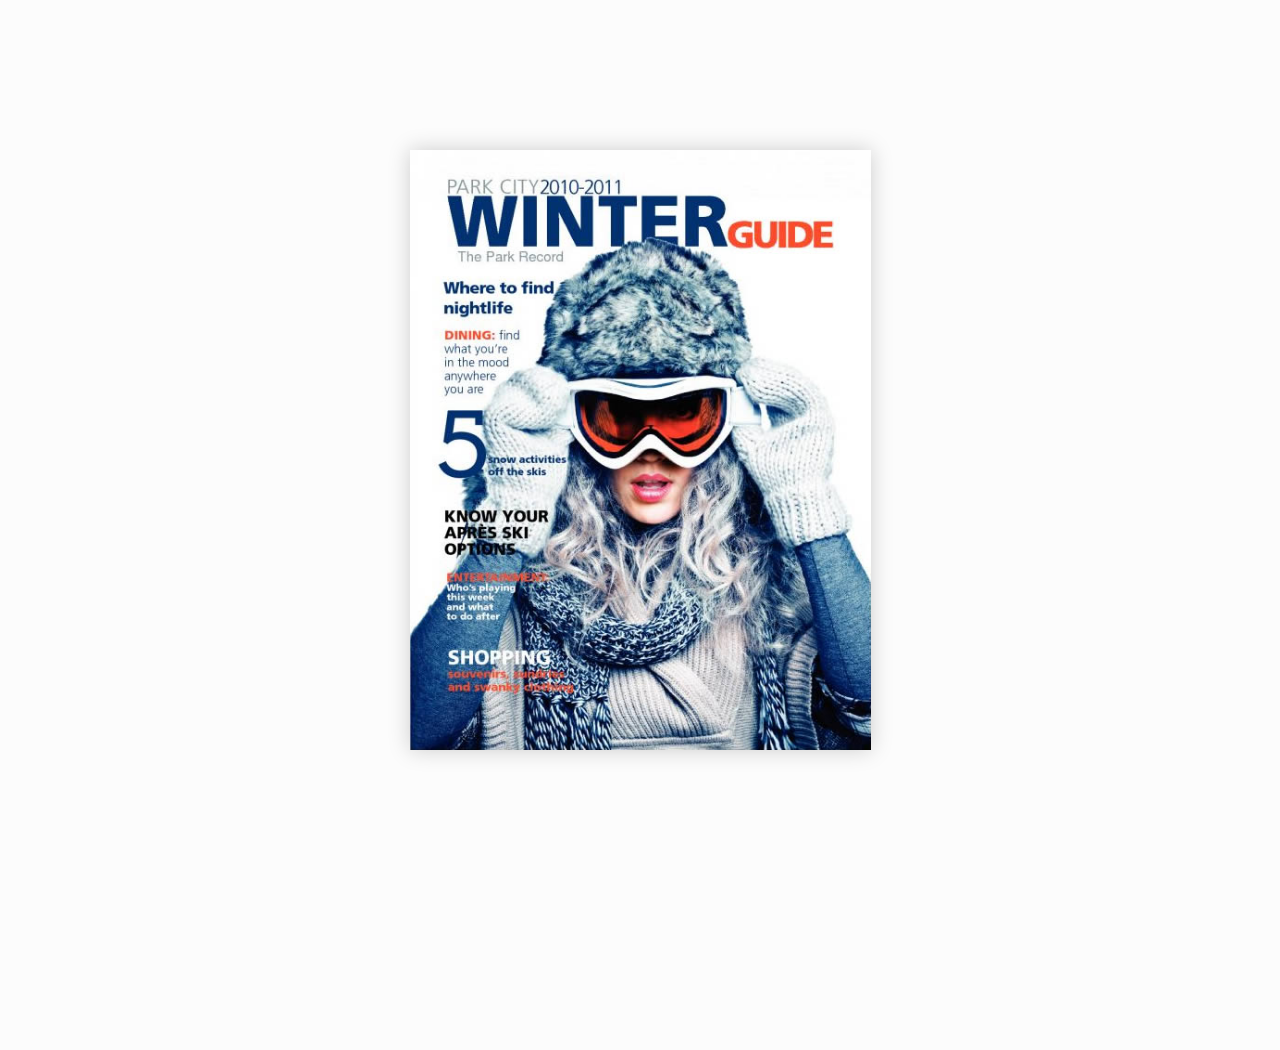
<file: samples/basic/index.html>
<!doctype html>
<!--[if lt IE 7 ]> <html lang="en" class="ie6"> <![endif]-->
<!--[if IE 7 ]>    <html lang="en" class="ie7"> <![endif]-->
<!--[if IE 8 ]>    <html lang="en" class="ie8"> <![endif]-->
<!--[if IE 9 ]>    <html lang="en" class="ie9"> <![endif]-->
<!--[if !IE]><!--> <html lang="en"> <!--<![endif]-->
<head>
<meta name="viewport" content="width = 1050, user-scalable = no" />
<script type="text/javascript" src="../../extras/jquery.min.1.7.js"></script>
<script type="text/javascript" src="../../extras/modernizr.2.5.3.min.js"></script>
</head>
<body>

<div class="flipbook-viewport">
	<div class="container">
		<div class="flipbook">
			<div style="background-image:url(pages/1.jpg)"></div>
			<div style="background-image:url(pages/2.jpg)"></div>
			<div style="background-image:url(pages/3.jpg)"></div>
			<div style="background-image:url(pages/4.jpg)"></div>
			<div style="background-image:url(pages/5.jpg)"></div>
			<div style="background-image:url(pages/6.jpg)"></div>
			<div style="background-image:url(pages/7.jpg)"></div>
			<div style="background-image:url(pages/8.jpg)"></div>
			<div style="background-image:url(pages/9.jpg)"></div>
			<div style="background-image:url(pages/10.jpg)"></div>
			<div style="background-image:url(pages/11.jpg)"></div>
			<div style="background-image:url(pages/12.jpg)"></div>
		</div>
	</div>
</div>


<script type="text/javascript">

function loadApp() {

	// Create the flipbook

	$('.flipbook').turn({
			// Width

			width:922,
			
			// Height

			height:600,

			// Elevation

			elevation: 50,
			
			// Enable gradients

			gradients: true,
			
			// Auto center this flipbook

			autoCenter: true

	});
}

// Load the HTML4 version if there's not CSS transform

yepnope({
	test : Modernizr.csstransforms,
	yep: ['../../lib/turn.js'],
	nope: ['../../lib/turn.html4.min.js'],
	both: ['css/basic.css'],
	complete: loadApp
});

</script>

</body>
</html>
</file>
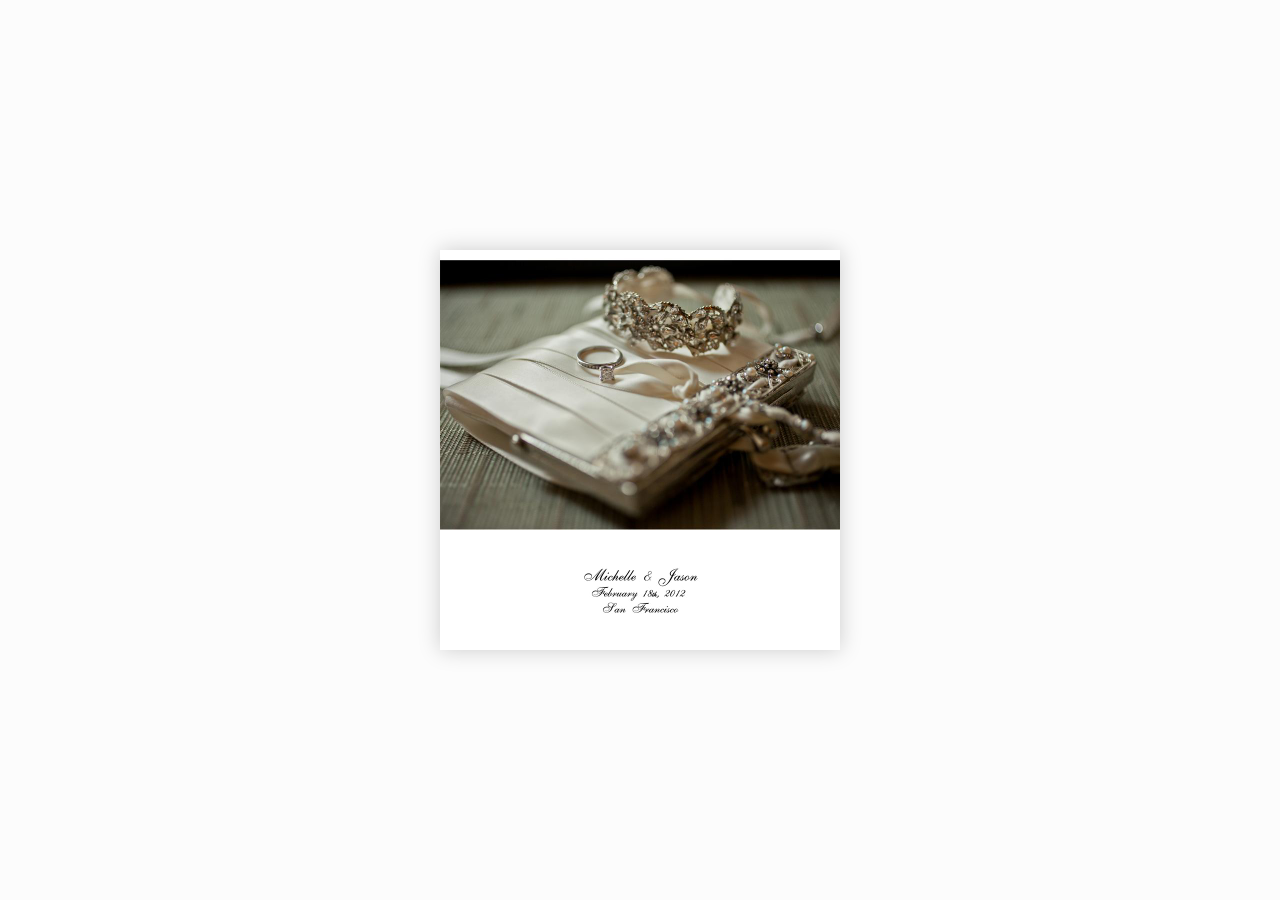
<file: samples/double-page/index.html>
<!doctype html>
<!--[if lt IE 7 ]> <html lang="en" class="ie6"> <![endif]-->
<!--[if IE 7 ]>    <html lang="en" class="ie7"> <![endif]-->
<!--[if IE 8 ]>    <html lang="en" class="ie8"> <![endif]-->
<!--[if IE 9 ]>    <html lang="en" class="ie9"> <![endif]-->
<!--[if !IE]><!--> <html lang="en"> <!--<![endif]-->
<head>
<meta name="viewport" content="width = 1050, user-scalable = no" />
<script type="text/javascript" src="../../extras/jquery.min.1.7.js"></script>
<script type="text/javascript" src="../../extras/modernizr.2.5.3.min.js"></script>
</head>
<body>

<div class="flipbook-viewport">
	<div class="container">
		<div class="flipbook">
			<div class="page" style="background-image:url(pages/1.jpg)"></div>
			<div class="double" style="background-image:url(pages/2.jpg)"></div>
			<div class="double" style="background-image:url(pages/3.jpg)"></div>
			<div class="double" style="background-image:url(pages/4.jpg)"></div>
			<div class="double" style="background-image:url(pages/5.jpg)"></div>
			<div class="double" style="background-image:url(pages/6.jpg)"></div>
			<div class="page" style="background-image:url(pages/7.jpg)"></div>
		</div>
	</div>
</div>


<script type="text/javascript">

function loadApp() {

	var flipbook = $('.flipbook');

 	// Check if the CSS was already loaded
	
	if (flipbook.width()==0 || flipbook.height()==0) {
		setTimeout(loadApp, 10);
		return;
	}

	$('.flipbook .double').scissor();

	// Create the flipbook

	$('.flipbook').turn({
			// Elevation

			elevation: 50,
			
			// Enable gradients

			gradients: true,
			
			// Auto center this flipbook

			autoCenter: true

	});
}

// Load the HTML4 version if there's not CSS transform

yepnope({
	test : Modernizr.csstransforms,
	yep: ['../../lib/turn.min.js'],
	nope: ['../../lib/turn.html4.min.js'],
	both: ['../../lib/scissor.min.js', 'css/double-page.css'],
	complete: loadApp
});

</script>

</body>
</html>
</file>
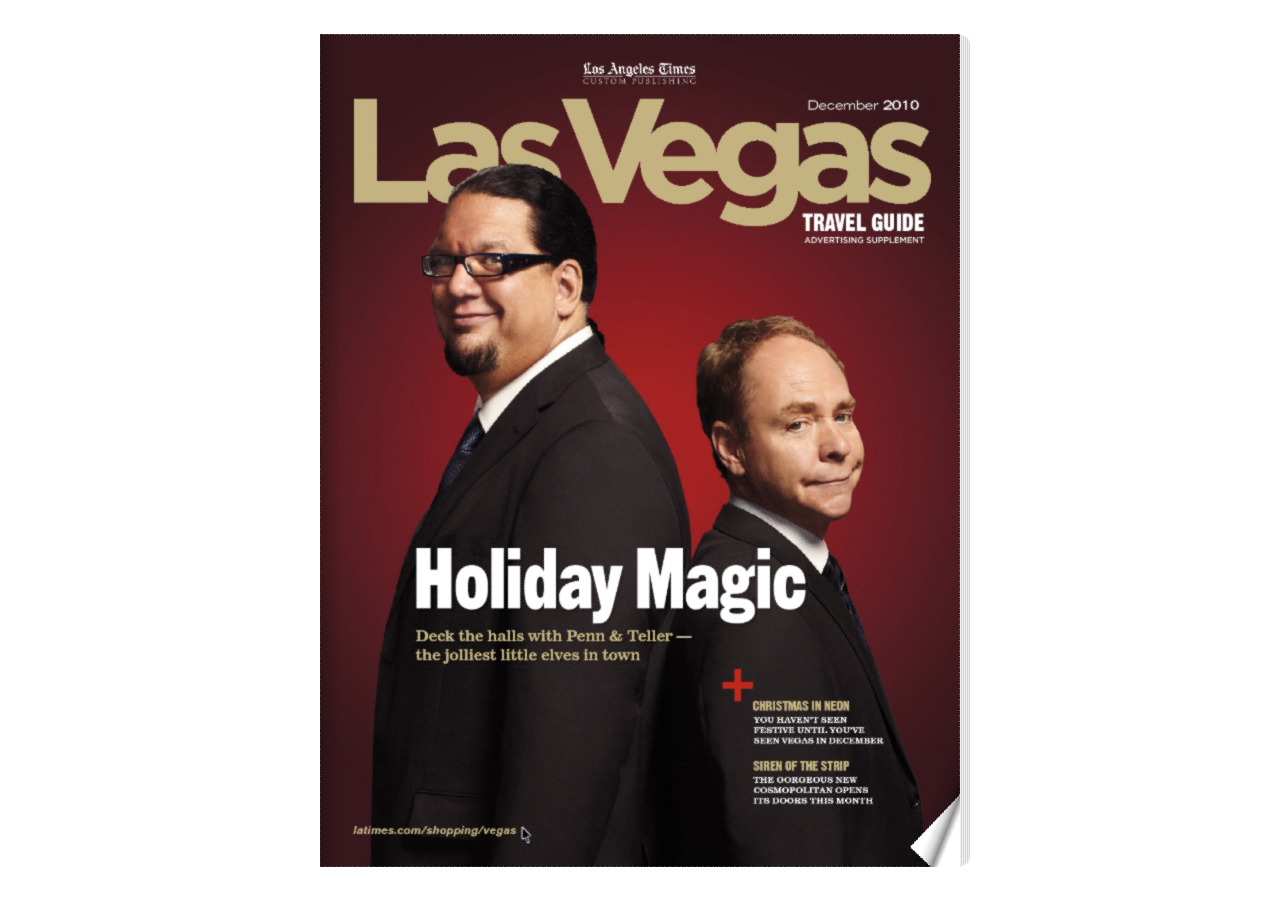
<file: samples/magazine-copy/index.html>
<!doctype html>
 <html lang="en">
<head>
<meta name="viewport" content="width = device-width, minimum-scale=1,maximum-scale=1, user-scalable = no" />
<meta name="apple-mobile-web-app-capable" content="yes">
<title>Las Vegas</title>
<script type="text/javascript" src="assets/scripts/jquery.min.1.7.js"></script>
<script type="text/javascript" src="assets/scripts/underscore.js"></script>
<script type="text/javascript" src="assets/scripts/Backbone.js"></script>
<link type="text/css" rel="stylesheet" href="assets/css/flipify-viewer.css"></link>
<link type="text/css" rel="stylesheet" href="assets/css/turn.css"></link>
<link type="text/css" rel="stylesheet" href="assets/css/viewer.css"></link>

</head>
<body>

<div id="viewer">
<div class="magazine-viewport" style="width:100%; height:100%;">
  <div class="magazine turn-magazine" id="magazine">

    <div ignore="1" class="control control-previous-page"></div>
    <div ignore="1" class="control control-next-page" style="width: 10px; right: -10px;"></div>
  	</div>
</div>
</div>
<div id="tooltip" class="tooltip" style="display: none;"></div>
<script type="text/javascript" src="assets/scripts/turn.min.js"></script>
<script type="text/javascript" src="assets/scripts/Hammer.js"></script>
<script type="text/javascript">
let position=0
Issue = Backbone.Model.extend({
  defaults: {
      pages: 1,
      path: "statics/issue/",
      prefixes: !1
  },
  initialize: function() {}
});
Page = Backbone.Model.extend({
  idAttribute: "page",
  fetchRegions: function() {
      this.set({
          regions: [{
              i: 0,
              t: "0",
              x: 0,
              y: 0,
              w: 0,
              h: 0,
              url: "www.google.com"
          }]
      })
  },
  fetchDictionary: function() {},
  getResource: function(j) {
      var m = this.get("issue")
        , s = m.get("prefixes")
        , s = s ? s[this.get("page")] + "/" : this.get("page") + "/";
      return m.get("path") + s + j
  }
});
var PageList = Backbone.Collection.extend({
  model: Page
});
PageView = Backbone.View.extend({
  tagName: "div",
  initialize: function() {
      this.listenTo(this.model, "destroy", this.remove);
      this.listenTo(this.model, "change:regions", this.showRegions);
      this.render()
  },
  render: function() {
      this.$el.html('<div class="gradient"></div><div class="loader"><i></i></div>')
  },
  loadPage: function() {

      var j = this
        , m = $("<img />");
      m.load(function() {
          j.$el.find(".loader").remove();
          $(this).css({
              width: "100%",
              height: "100%"
          });
          $(this).appendTo(j.$el);
          "single" == $("#magazine").turn("display") && $("#magazine .p0").data("f").tPage == j.model.get("page") && ($("#magazine .p0").find("*").remove(),
          j.$el.clone(!1).css({
              opacity: "0.2",
              overflow: "hidden"
          }).transform("rotateY(180deg)", "50% 50%").appendTo($("#magazine .p0")))
      });
      m.attr("src", this.model.getResource("large.jpg"));
      this.model.fetchRegions()
  },
  showRegions: function() {}
});
Magazine = Backbone.View.extend({
  el: $("#magazine"),
  events: {
      turning: "turning",
      turned: "turned",
      tap: "tap",
      doubleTap: "doubleTap",
      pinching: "pinching",
      scrolling: "scrolling",
      zooming: "zooming",
      zoomed: "zoomed",
    //   display:'single',
      missing: "missing",
      removePage: "removePage"
  },
  initialize: function(j) {
      this.pages = new PageList
  },
  render: function() {
      this.$el.turn({
          view: this,
          width: this.model.get("pageWidth"),
          height: this.model.get("pageHeight"),
          pages: this.model.get("pages"),
          duration: 500,
          responsive: !0,
          autoCenter: !0,
          smartFlip: !0,
          swipe: !0,
          cornerPosition: "50px 20px",
      })
  },
  turning: function() {
      $.isTouch ? this.$el.removeClass("animated") : this.$el.addClass("animated")
  },
  turned: function(j, m) {
      $.isTouch || this.$el.removeClass("animated");
      1 == m && this.$el.turn("peel", "br")
      console.log(this.pages,"this.pages");
  },
  tap: function(j) {
      !$.isTouch && !$("html").hasClass("touch") && ($(j.target).hasClass("region") || (1 == this.$el.turn("zoom") ? this.$el.turn("zoomIn", j) : this.$el.turn("zoomOut")))
  },
  doubleTap: function(j) {
      var m = $(".magazine-viewport").data();
      m.navTimer && (clearInterval(m.navTimer),
      delete m.navTimer);
      if ($.isTouch || $("html").hasClass("touch"))
          1 == this.$el.turn("zoom") ? this.$el.turn("zoomIn", j) : this.$el.turn("zoomOut")
  },
  pinching: function(j) {
      this.$el.turn("zoom", 1, j)
  },
  scrolling: function() {},
  zooming: function() {
      this.$el.removeClass("animated")
  },
  zoomed: function() {
      $("html").removeClass("navigation")
  },
  missing: function(j, m) {

      for (var s = 0; s < m.length; s++)
          this.addPage(m[s])
  },
  addPage: function(j) {
      var m = this.pages.get(j);
      m || (m = new Page({
          page: j,
          issue: this.model
      }),
      this.pages.add(m));
      m = new PageView({
          model: m
      });
      this.$el.turn("addPage", m.$el, j, {
          view: m
      }) && m.loadPage()
  },
  removePage: function(j, m) {
      this.$el.turn("pageData", m).view.stopListening()
  }
});
Flipfiy = Backbone.View.extend({
  el: $("#viewer"),
  events: {
      "tap .control-next-page": "jupnextPage",
      "tap .control-previous-page": "juppreviousPage"
  },
  initialize: function() {
      var j = this;
      $(document).keydown(function(m) {
          switch (m.keyCode) {
          case 37:
              j.magazine.$el.turn("previous");
              m.preventDefault();
              break;
          case 39:
              j.magazine.$el.turn("next");
              m.preventDefault();
              break;
          case 27:
              j.magazine.$el.zoom("zoomOut"),
              m.preventDefault()
          }
      });
      $(".magazine-viewport").bind("tap", function() {
          if ($("html").hasClass("navigation"))
              $("html").removeClass("navigation");
          else {
              var j = $(this).data();
              j.navTimer || (j.navTimer = setTimeout(function() {
                  delete j.navTimer;
                  $(".magazine").turn("isFlipping") || $("html").addClass("navigation")
              }, 300))
          }
      })
  },
  loadIssue: function(j) {
      this.magazine || (j = new Issue(j),
      this.magazine = new Magazine({
          model: j
      }),
      this.magazine.render(),
      Backbone.history.start())
  },
  jupnextPage: function() {
    console.log( position," position");
    //   this.magazine.$el.turn("next")
    this.magazine.$el.turn('page',position);
  },
  juppreviousPage: function() {
      this.magazine.$el.turn("previous")
  },
});
function flipify(j) {
  (new Flipfiy).loadIssue(j)
}



  flipify({
    id: 1,
    name: 'Las Vegas',
    pages: 12,
    pageWidth: 922*4,
    pageHeight: 600*4,
    path: 'statics/issue/'
  });

  window.onload = function() {
  var tooltip = document.getElementById('tooltip');
  var controlNextPage = document.querySelector('.control-next-page');
  controlNextPage.addEventListener('mousemove', function(event) {
    var rect = this.getBoundingClientRect();
    var x = event.clientX - rect.left; // x position within the element.
     position = Math.round(x / 0.5);
    tooltip.style.left =event.pageX   + 'px';
    tooltip.style.top =  (event.pageY - 30)  + 'px';
    tooltip.style.display = 'block';
    tooltip.textContent = position;
  });

  controlNextPage.addEventListener('mouseout', function() {
    tooltip.style.display = 'none';
  });
};
</script>
</body>
</html>
</file>
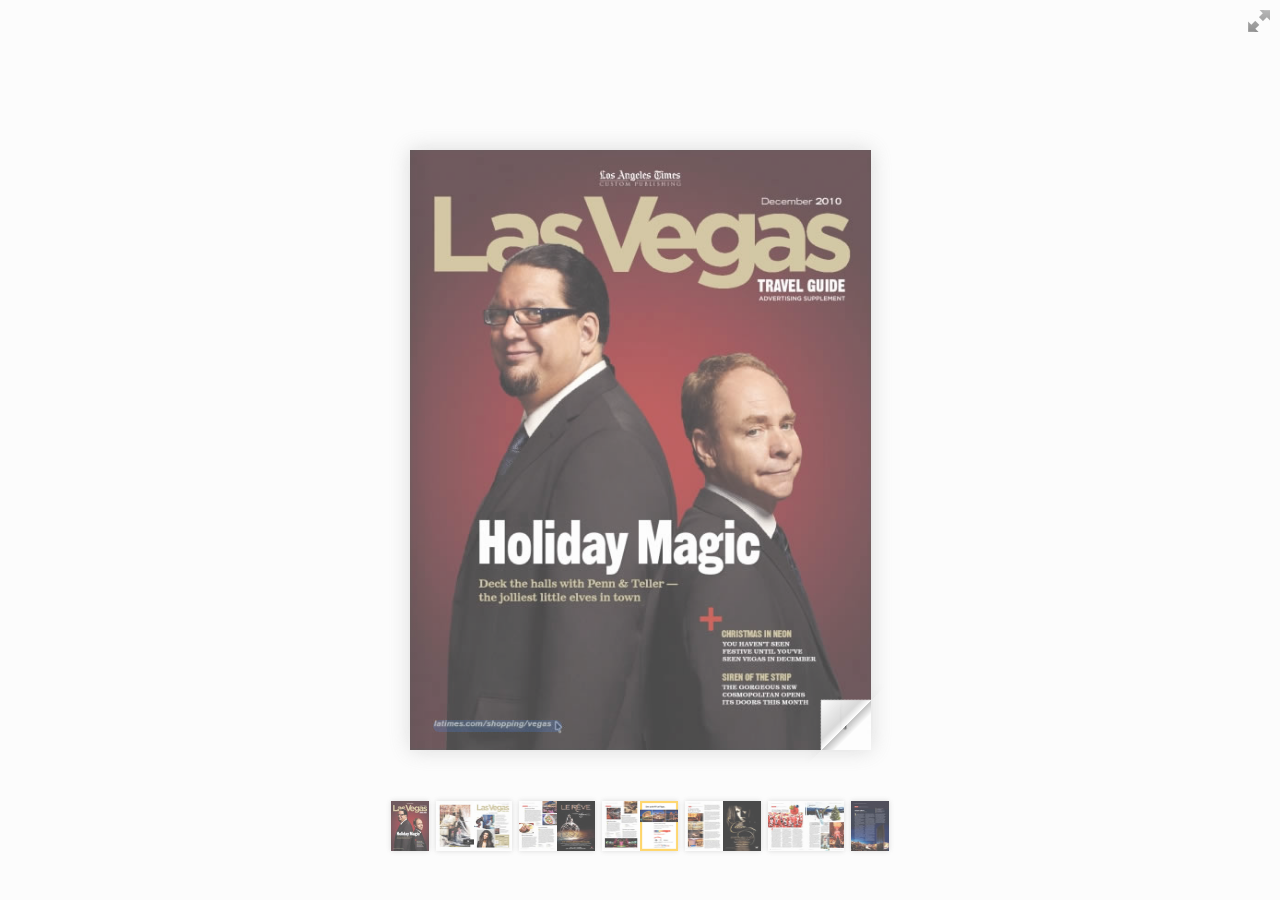
<file: samples/magazine/index.html>
<!doctype html>
<!--[if lt IE 7 ]> <html lang="en" class="ie6"> <![endif]-->
<!--[if IE 7 ]>    <html lang="en" class="ie7"> <![endif]-->
<!--[if IE 8 ]>    <html lang="en" class="ie8"> <![endif]-->
<!--[if IE 9 ]>    <html lang="en" class="ie9"> <![endif]-->
<!--[if !IE]><!--> <html lang="en"> <!--<![endif]-->
<head>
<title>Using turn.js and the new zoom feature</title>
<meta name="viewport" content="width = 1050, user-scalable = no" />
<script type="text/javascript" src="../../extras/jquery.min.1.7.js"></script>
<script type="text/javascript" src="../../extras/modernizr.2.5.3.min.js"></script>
<script type="text/javascript" src="../../lib/hash.js"></script>

</head>
<body>

<div id="canvas">

<div class="zoom-icon zoom-icon-in"></div>

<div class="magazine-viewport">
	<div class="container">
		<div class="magazine">
			<!-- Next button -->
			<div ignore="1" class="next-button"></div>
			<!-- Previous button -->
			<div ignore="1" class="previous-button"></div>
		</div>
	</div>
</div>

<!-- Thumbnails -->
<div class="thumbnails">
	<div>
		<ul>
			<li class="i">
				<img src="pages/1-thumb.jpg" width="76" height="100" class="page-1">
				<span>1</span>
			</li>
			<li class="d">
				<img src="pages/2-thumb.jpg" width="76" height="100" class="page-2">
				<img src="pages/3-thumb.jpg" width="76" height="100" class="page-3">
				<span>2-3</span>
			</li>
			<li class="d">
				<img src="pages/4-thumb.jpg" width="76" height="100" class="page-4">
				<img src="pages/5-thumb.jpg" width="76" height="100" class="page-5">
				<span>4-5</span>
			</li>
			<li class="d">
				<img src="pages/6-thumb.jpg" width="76" height="100" class="page-6">
				<img src="pages/7-thumb.jpg" width="76" height="100" class="page-7">
				<span>6-7</span>
			</li>
			<li class="d">
				<img src="pages/8-thumb.jpg" width="76" height="100" class="page-8">
				<img src="pages/9-thumb.jpg" width="76" height="100" class="page-9">
				<span>8-9</span>
			</li>
			<li class="d">
				<img src="pages/10-thumb.jpg" width="76" height="100" class="page-10">
				<img src="pages/11-thumb.jpg" width="76" height="100" class="page-11">
				<span>10-11</span>
			</li>
			<li class="i">
				<img src="pages/12-thumb.jpg" width="76" height="100" class="page-12">
				<span>12</span>
			</li>
		<ul>
	<div>
</div>
</div>

<script type="text/javascript">

function loadApp() {

 	$('#canvas').fadeIn(1000);

 	var flipbook = $('.magazine');

 	// Check if the CSS was already loaded

	if (flipbook.width()==0 || flipbook.height()==0) {
		setTimeout(loadApp, 10);
		return;
	}

	// Create the flipbook

	flipbook.turn({

			// Magazine width

			width: 922,

			// Magazine height

			height: 600,

			// Duration in millisecond

			duration: 1000,

			// Hardware acceleration

			acceleration: !isChrome(),

			// Enables gradients

			gradients: true,

			// Auto center this flipbook

			autoCenter: true,

			// Elevation from the edge of the flipbook when turning a page

			elevation: 50,

			// The number of pages

			pages: 12,

			// Events

			when: {
				turning: function(event, page, view) {

					var book = $(this),
					currentPage = book.turn('page'),
					pages = book.turn('pages');

					// Update the current URI

					Hash.go('page/' + page).update();

					// Show and hide navigation buttons

					disableControls(page);


					$('.thumbnails .page-'+currentPage).
						parent().
						removeClass('current');

					$('.thumbnails .page-'+page).
						parent().
						addClass('current');



				},

				turned: function(event, page, view) {

					disableControls(page);

					$(this).turn('center');

					if (page==1) {
						$(this).turn('peel', 'br');
					}

				},

				missing: function (event, pages) {

					// Add pages that aren't in the magazine

					for (var i = 0; i < pages.length; i++)
						addPage(pages[i], $(this));

				}
			}

	});

	// Zoom.js

	$('.magazine-viewport').zoom({
		flipbook: $('.magazine'),

		max: function() {

			return largeMagazineWidth()/$('.magazine').width();

		},

		when: {

			swipeLeft: function() {

				$(this).zoom('flipbook').turn('next');

			},

			swipeRight: function() {

				$(this).zoom('flipbook').turn('previous');

			},

			resize: function(event, scale, page, pageElement) {

				if (scale==1)
					loadSmallPage(page, pageElement);
				else
					loadLargePage(page, pageElement);

			},

			zoomIn: function () {

				$('.thumbnails').hide();
				$('.made').hide();
				$('.magazine').removeClass('animated').addClass('zoom-in');
				$('.zoom-icon').removeClass('zoom-icon-in').addClass('zoom-icon-out');

				if (!window.escTip && !$.isTouch) {
					escTip = true;

					$('<div />', {'class': 'exit-message'}).
						html('<div>Press ESC to exit</div>').
							appendTo($('body')).
							delay(2000).
							animate({opacity:0}, 500, function() {
								$(this).remove();
							});
				}
			},

			zoomOut: function () {

				$('.exit-message').hide();
				$('.thumbnails').fadeIn();
				$('.made').fadeIn();
				$('.zoom-icon').removeClass('zoom-icon-out').addClass('zoom-icon-in');

				setTimeout(function(){
					$('.magazine').addClass('animated').removeClass('zoom-in');
					resizeViewport();
				}, 0);

			}
		}
	});

	// Zoom event

	if ($.isTouch)
		$('.magazine-viewport').bind('zoom.doubleTap', zoomTo);
	else
		$('.magazine-viewport').bind('zoom.tap', zoomTo);


	// Using arrow keys to turn the page

	$(document).keydown(function(e){

		var previous = 37, next = 39, esc = 27;

		switch (e.keyCode) {
			case previous:

				// left arrow
				$('.magazine').turn('previous');
				e.preventDefault();

			break;
			case next:

				//right arrow
				$('.magazine').turn('next');
				e.preventDefault();

			break;
			case esc:

				$('.magazine-viewport').zoom('zoomOut');
				e.preventDefault();

			break;
		}
	});

	// URIs - Format #/page/1

	Hash.on('^page\/([0-9]*)$', {
		yep: function(path, parts) {
			var page = parts[1];

			if (page!==undefined) {
				if ($('.magazine').turn('is'))
					$('.magazine').turn('page', page);
			}

		},
		nop: function(path) {

			if ($('.magazine').turn('is'))
				$('.magazine').turn('page', 1);
		}
	});


	$(window).resize(function() {
		resizeViewport();
	}).bind('orientationchange', function() {
		resizeViewport();
	});

	// Events for thumbnails

	$('.thumbnails').click(function(event) {

		var page;

		if (event.target && (page=/page-([0-9]+)/.exec($(event.target).attr('class'))) ) {

			$('.magazine').turn('page', page[1]);
		}
	});

	$('.thumbnails li').
		bind($.mouseEvents.over, function() {

			$(this).addClass('thumb-hover');

		}).bind($.mouseEvents.out, function() {

			$(this).removeClass('thumb-hover');

		});

	if ($.isTouch) {

		$('.thumbnails').
			addClass('thumbanils-touch').
			bind($.mouseEvents.move, function(event) {
				event.preventDefault();
			});

	} else {

		$('.thumbnails ul').mouseover(function() {

			$('.thumbnails').addClass('thumbnails-hover');

		}).mousedown(function() {

			return false;

		}).mouseout(function() {

			$('.thumbnails').removeClass('thumbnails-hover');

		});

	}


	// Regions

	if ($.isTouch) {
		$('.magazine').bind('touchstart', regionClick);
	} else {
		$('.magazine').click(regionClick);
	}

	// Events for the next button

	$('.next-button').bind($.mouseEvents.over, function() {

		$(this).addClass('next-button-hover');

	}).bind($.mouseEvents.out, function() {

		$(this).removeClass('next-button-hover');

	}).bind($.mouseEvents.down, function() {

		$(this).addClass('next-button-down');

	}).bind($.mouseEvents.up, function() {

		$(this).removeClass('next-button-down');

	}).click(function() {

		$('.magazine').turn('next');

	});

	// Events for the next button

	$('.previous-button').bind($.mouseEvents.over, function() {

		$(this).addClass('previous-button-hover');

	}).bind($.mouseEvents.out, function() {

		$(this).removeClass('previous-button-hover');

	}).bind($.mouseEvents.down, function() {

		$(this).addClass('previous-button-down');

	}).bind($.mouseEvents.up, function() {

		$(this).removeClass('previous-button-down');

	}).click(function() {

		$('.magazine').turn('previous');

	});


	resizeViewport();

	$('.magazine').addClass('animated');

}

// Zoom icon

 $('.zoom-icon').bind('mouseover', function() {

 	if ($(this).hasClass('zoom-icon-in'))
 		$(this).addClass('zoom-icon-in-hover');

 	if ($(this).hasClass('zoom-icon-out'))
 		$(this).addClass('zoom-icon-out-hover');

 }).bind('mouseout', function() {

 	 if ($(this).hasClass('zoom-icon-in'))
 		$(this).removeClass('zoom-icon-in-hover');

 	if ($(this).hasClass('zoom-icon-out'))
 		$(this).removeClass('zoom-icon-out-hover');

 }).bind('click', function() {

 	if ($(this).hasClass('zoom-icon-in'))
 		$('.magazine-viewport').zoom('zoomIn');
 	else if ($(this).hasClass('zoom-icon-out'))
		$('.magazine-viewport').zoom('zoomOut');

 });

 $('#canvas').hide();


// Load the HTML4 version if there's not CSS transform

yepnope({
	test : Modernizr.csstransforms,
	yep: ['../../lib/turn.js'],
	// yep: ['../../lib/1turn.min.js'],
	// yep: ['../../lib/turn5.js'],
	// nope: ['../../lib/1turn.min.js'],
	both: ['../../lib/zoom.min.js', 'js/magazine.js', 'css/magazine.css'],
	complete: loadApp
});

</script>

</body>
</html>
</file>
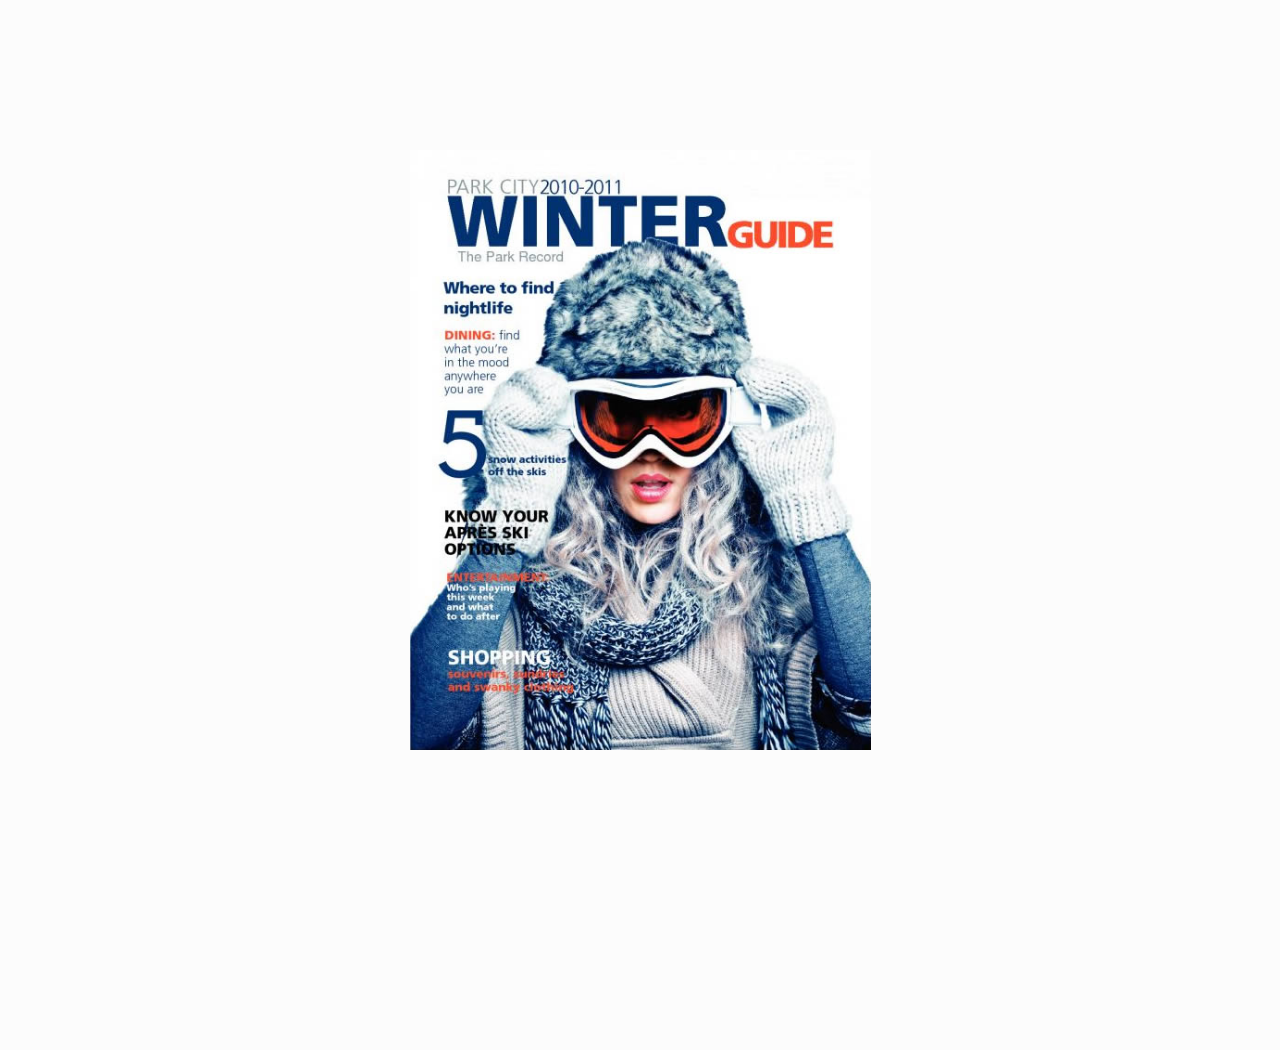
<file: samples/basic/index copy.html>
<!doctype html>
<!--[if lt IE 7 ]> <html lang="en" class="ie6"> <![endif]-->
<!--[if IE 7 ]>    <html lang="en" class="ie7"> <![endif]-->
<!--[if IE 8 ]>    <html lang="en" class="ie8"> <![endif]-->
<!--[if IE 9 ]>    <html lang="en" class="ie9"> <![endif]-->
<!--[if !IE]><!--> <html lang="en"> <!--<![endif]-->
<head>
<meta name="viewport" content="width = 1050, user-scalable = no" />
<script type="text/javascript" src="../../extras/jquery.min.1.7.js"></script>
<script type="text/javascript" src="../../extras/modernizr.2.5.3.min.js"></script>
</head>
<body>

<div class="flipbook-viewport">
	<div class="container">
		<div class="flipbook">
			<div style="background-image:url(pages/1.jpg)"></div>
			<div style="background-image:url(pages/2.jpg)"></div>
			<div style="background-image:url(pages/3.jpg)"></div>
			<div style="background-image:url(pages/4.jpg)"></div>
			<div style="background-image:url(pages/5.jpg)"></div>
			<div style="background-image:url(pages/6.jpg)"></div>
			<div style="background-image:url(pages/7.jpg)"></div>
			<div style="background-image:url(pages/8.jpg)"></div>
			<div style="background-image:url(pages/9.jpg)"></div>
			<div style="background-image:url(pages/10.jpg)"></div>
			<div style="background-image:url(pages/11.jpg)"></div>
			<div style="background-image:url(pages/12.jpg)"></div>
		</div>
	</div>
</div>


<script type="text/javascript">

function loadApp() {

	// Create the flipbook

	$('.flipbook').turn({
			// Width

			width:922,

			// Height

			height:600,

			// Elevation

			elevation: 50,

			// Enable gradients

			gradients: true,

			// Auto center this flipbook

			autoCenter: true

	});
}

// Load the HTML4 version if there's not CSS transform

yepnope({
	test : Modernizr.csstransforms,
	// yep: ['../../lib/turn.js'],
	// yep: ['../../lib/turn.js'],
	yep: ['../../lib/1turn.min.js'],
	// nope: ['../../lib/turn.html4.min.js'],
	both: ['css/basic.css'],
	complete: loadApp
});

</script>

</body>
</html>
</file>
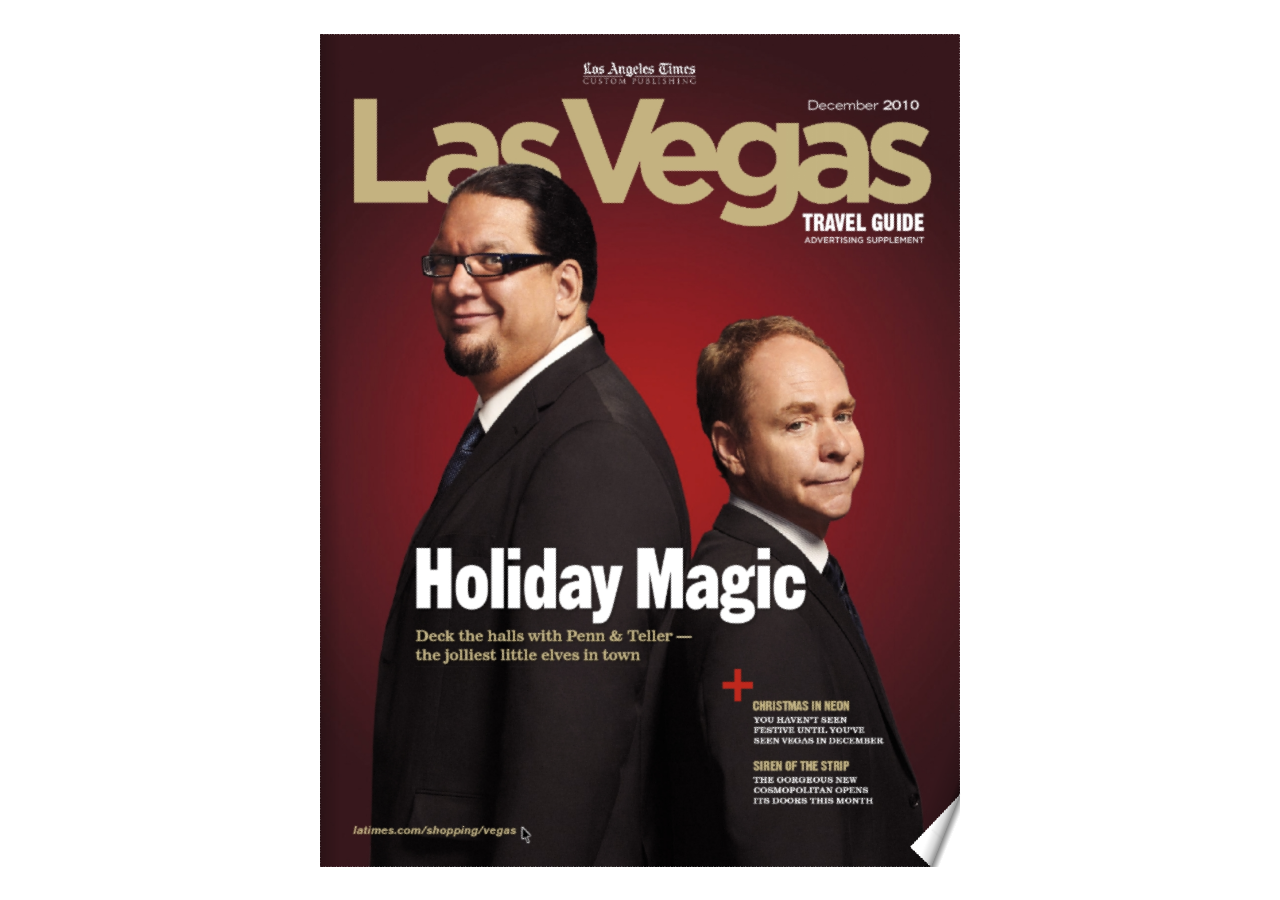
<file: samples/magazine-copy/index copy 2.html>
<!doctype html>
 <html lang="en">
<head>
<meta name="viewport" content="width = device-width, minimum-scale=1,maximum-scale=1, user-scalable = no" />
<meta name="apple-mobile-web-app-capable" content="yes">
<title>Las Vegas</title>
<script type="text/javascript" src="assets/scripts/jquery.min.1.7.js"></script>
<script type="text/javascript" src="assets/scripts/underscore.js"></script>
<script type="text/javascript" src="assets/scripts/Backbone.js"></script>
<link type="text/css" rel="stylesheet" href="assets/css/flipify-viewer.css"></link>
<link type="text/css" rel="stylesheet" href="assets/css/turn.css"></link>
<link type="text/css" rel="stylesheet" href="assets/css/viewer.css"></link>

</head>
<body>

<div id="viewer">
<div class="magazine-viewport" style="width:100%; height:100%;">
  <div class="magazine turn-magazine" id="magazine">
    <div ignore="1" class="control control-previous-page"> <div><i></i></div> </div>
    <div ignore="1" class="control control-next-page"> <div><i></i></div> </div>
  	</div>
</div>
</div>
<script type="text/javascript" src="assets/scripts/turn.min.js"></script>
<script type="text/javascript" src="assets/scripts/Hammer.js"></script>
<script type="text/javascript">

Issue = Backbone.Model.extend({
  defaults: {
      pages: 1,
      path: "statics/issue/",
      prefixes: !1
  },
  initialize: function() {}
});
Page = Backbone.Model.extend({
  idAttribute: "page",
  fetchRegions: function() {
      this.set({
          regions: [{
              i: 0,
              t: "0",
              x: 0,
              y: 0,
              w: 0,
              h: 0,
              url: "www.google.com"
          }]
      })
  },
  fetchDictionary: function() {},
  getResource: function(j) {
      var m = this.get("issue")
        , s = m.get("prefixes")
        , s = s ? s[this.get("page")] + "/" : this.get("page") + "/";
      return m.get("path") + s + j
  }
});
var PageList = Backbone.Collection.extend({
  model: Page
});
PageView = Backbone.View.extend({
  tagName: "div",
  initialize: function() {
      this.listenTo(this.model, "destroy", this.remove);
      this.listenTo(this.model, "change:regions", this.showRegions);
      this.render()
  },
  render: function() {
      this.$el.html('<div class="gradient"></div><div class="loader"><i></i></div>')
  },
  loadPage: function() {

      var j = this
        , m = $("<img />");
      m.load(function() {
          j.$el.find(".loader").remove();
          $(this).css({
              width: "100%",
              height: "100%"
          });
          $(this).appendTo(j.$el);
          "single" == $("#magazine").turn("display") && $("#magazine .p0").data("f").tPage == j.model.get("page") && ($("#magazine .p0").find("*").remove(),
          j.$el.clone(!1).css({
              opacity: "0.2",
              overflow: "hidden"
          }).transform("rotateY(180deg)", "50% 50%").appendTo($("#magazine .p0")))
      });
      m.attr("src", this.model.getResource("large.jpg"));
      this.model.fetchRegions()
  },
  showRegions: function() {}
});
Magazine = Backbone.View.extend({
  el: $("#magazine"),
  events: {
      turning: "turning",
      turned: "turned",
      tap: "tap",
      doubleTap: "doubleTap",
      pinching: "pinching",
      scrolling: "scrolling",
      zooming: "zooming",
      zoomed: "zoomed",
      missing: "missing",
      removePage: "removePage"
  },
  initialize: function(j) {
      this.pages = new PageList
  },
  render: function() {
      this.$el.turn({
          view: this,
          width: this.model.get("pageWidth"),
          height: this.model.get("pageHeight"),
          pages: this.model.get("pages"),
          duration: 500,
          responsive: !0,
          autoCenter: !0,
          smartFlip: !0,
          swipe: !0,
          cornerPosition: "50px 20px",
      })
  },
  turning: function() {
      $.isTouch ? this.$el.removeClass("animated") : this.$el.addClass("animated")
  },
  turned: function(j, m) {
      $.isTouch || this.$el.removeClass("animated");
      1 == m && this.$el.turn("peel", "br")
  },
  tap: function(j) {
      !$.isTouch && !$("html").hasClass("touch") && ($(j.target).hasClass("region") || (1 == this.$el.turn("zoom") ? this.$el.turn("zoomIn", j) : this.$el.turn("zoomOut")))
  },
  doubleTap: function(j) {
      var m = $(".magazine-viewport").data();
      m.navTimer && (clearInterval(m.navTimer),
      delete m.navTimer);
      if ($.isTouch || $("html").hasClass("touch"))
          1 == this.$el.turn("zoom") ? this.$el.turn("zoomIn", j) : this.$el.turn("zoomOut")
  },
  pinching: function(j) {
      this.$el.turn("zoom", 1, j)
  },
  scrolling: function() {},
  zooming: function() {
      this.$el.removeClass("animated")
  },
  zoomed: function() {
      $("html").removeClass("navigation")
  },
  missing: function(j, m) {

      for (var s = 0; s < m.length; s++)
          this.addPage(m[s])
  },
  addPage: function(j) {
      var m = this.pages.get(j);
      m || (m = new Page({
          page: j,
          issue: this.model
      }),
      this.pages.add(m));
      m = new PageView({
          model: m
      });
      this.$el.turn("addPage", m.$el, j, {
          view: m
      }) && m.loadPage()
  },
  removePage: function(j, m) {
      this.$el.turn("pageData", m).view.stopListening()
  }
});
Flipfiy = Backbone.View.extend({
  el: $("#viewer"),
  events: {
      "tap .control-next-page": "nextPage",
      "tap .control-previous-page": "previousPage"
  },
  initialize: function() {
      var j = this;
      $(document).keydown(function(m) {
          switch (m.keyCode) {
          case 37:
              j.magazine.$el.turn("previous");
              m.preventDefault();
              break;
          case 39:
              j.magazine.$el.turn("next");
              m.preventDefault();
              break;
          case 27:
              j.magazine.$el.zoom("zoomOut"),
              m.preventDefault()
          }
      });
      $(".magazine-viewport").bind("tap", function() {
          if ($("html").hasClass("navigation"))
              $("html").removeClass("navigation");
          else {
              var j = $(this).data();
              j.navTimer || (j.navTimer = setTimeout(function() {
                  delete j.navTimer;
                  $(".magazine").turn("isFlipping") || $("html").addClass("navigation")
              }, 300))
          }
      })
  },
  loadIssue: function(j) {
      this.magazine || (j = new Issue(j),
      this.magazine = new Magazine({
          model: j
      }),
      this.magazine.render(),
      Backbone.history.start())
  },
  nextPage: function() {
      this.magazine.$el.turn("next")
  },
  previousPage: function() {
      this.magazine.$el.turn("previous")
  },
});
function flipify(j) {
  (new Flipfiy).loadIssue(j)
}



  flipify({
    id: 1,
    name: 'Las Vegas',
    pages: 12,
    pageWidth: 922*4,
    pageHeight: 600*4,
    path: 'statics/issue/'
  });
</script>
</body>
</html>
</file>
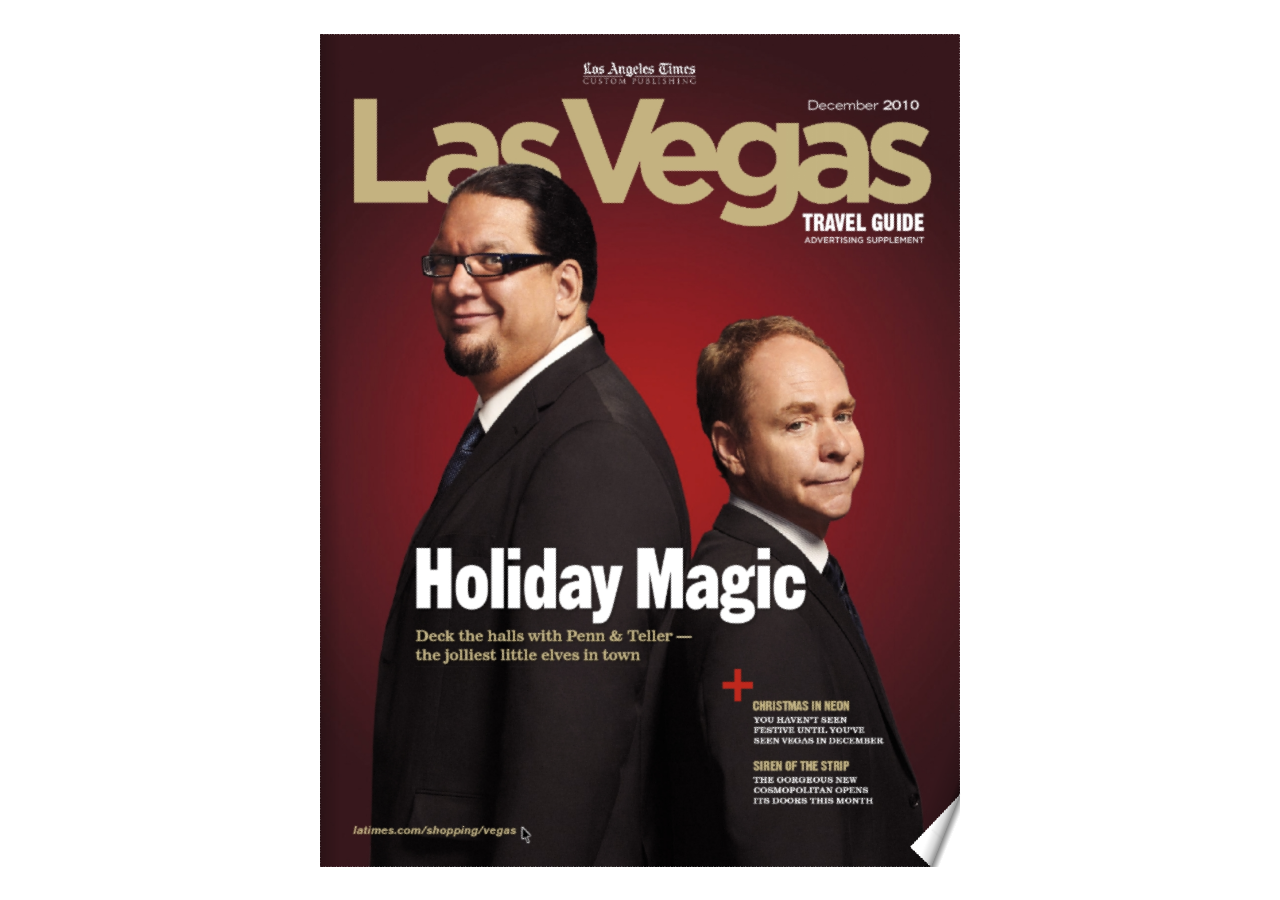
<file: samples/magazine-copy/index copy.html>
<!doctype html>
 <html lang="en">
<head>
<meta name="viewport" content="width = device-width, minimum-scale=1,maximum-scale=1, user-scalable = no" />
<meta name="apple-mobile-web-app-capable" content="yes">
<title>Las Vegas</title>
<script type="text/javascript" src="assets/scripts/jquery.min.1.7.js"></script>
<script type="text/javascript" src="assets/scripts/underscore.js"></script>
<script type="text/javascript" src="assets/scripts/Backbone.js"></script>
<link type="text/css" rel="stylesheet" href="assets/css/flipify-viewer.css"></link>
<link type="text/css" rel="stylesheet" href="assets/css/turn.css"></link>
<link type="text/css" rel="stylesheet" href="assets/css/viewer.css"></link>

</head>
<body>

<div id="viewer">
<div class="magazine-viewport" style="width:100%; height:100%;">
  <div class="magazine turn-magazine" id="magazine">
    <div ignore="1" class="control control-previous-page"> <div><i></i></div> </div>
    <div ignore="1" class="control control-next-page"> <div><i></i></div> </div>
  	</div>
</div>
</div>
<script type="text/javascript" src="assets/scripts/turn.min.js"></script>
<script type="text/javascript" src="assets/scripts/Hammer.js"></script>
<script type="text/javascript">

Issue = Backbone.Model.extend({
  defaults: {
      pages: 1,
      path: "statics/issue/",
      prefixes: !1
  },
  initialize: function() {}
});
Page = Backbone.Model.extend({
  idAttribute: "page",
  fetchRegions: function() {
      this.set({
          regions: [{
              i: 0,
              t: "0",
              x: 0,
              y: 0,
              w: 0,
              h: 0,
              url: "www.google.com"
          }]
      })
  },
  fetchDictionary: function() {},
  getResource: function(j) {
      var m = this.get("issue")
        , s = m.get("prefixes")
        , s = s ? s[this.get("page")] + "/" : this.get("page") + "/";
      return m.get("path") + s + j
  }
});
var PageList = Backbone.Collection.extend({
  model: Page
});
PageView = Backbone.View.extend({
  tagName: "div",
  initialize: function() {
      this.listenTo(this.model, "destroy", this.remove);
      this.listenTo(this.model, "change:regions", this.showRegions);
      this.render()
  },
  render: function() {
      this.$el.html('<div class="gradient"></div><div class="loader"><i></i></div>')
  },
  loadPage: function() {
      var j = this
        , m = $("<img />");
      m.load(function() {
          j.$el.find(".loader").remove();
          $(this).css({
              width: "100%",
              height: "100%"
          });
          $(this).appendTo(j.$el);
          "single" == $("#magazine").turn("display") && $("#magazine .p0").data("f").tPage == j.model.get("page") && ($("#magazine .p0").find("*").remove(),
          j.$el.clone(!1).css({
              opacity: "0.2",
              overflow: "hidden"
          }).transform("rotateY(180deg)", "50% 50%").appendTo($("#magazine .p0")))
      });
      m.attr("src", this.model.getResource("large.jpg"));
      this.model.fetchRegions()
  },
  showRegions: function() {}
});
Magazine = Backbone.View.extend({
  el: $("#magazine"),
  events: {
      turning: "turning",
      turned: "turned",
      tap: "tap",
      doubleTap: "doubleTap",
      pinching: "pinching",
      scrolling: "scrolling",
      zooming: "zooming",
      zoomed: "zoomed",
      missing: "missing",
      removePage: "removePage"
  },
  initialize: function(j) {
      this.app = j.app;
      this.pages = new PageList
  },
  render: function() {
      this.$el.turn({
          view: this,
          width: this.model.get("pageWidth"),
          height: this.model.get("pageHeight"),
          pages: this.model.get("pages"),
          duration: 500,
          responsive: !0,
          autoCenter: !0,
          smartFlip: !0,
          swipe: !0,
          cornerPosition: "50px 20px",
      })
  },
  turning: function() {
      $.isTouch ? this.$el.removeClass("animated") : this.$el.addClass("animated")
  },
  turned: function(j, m) {
      $.isTouch || this.$el.removeClass("animated");
      1 == m && this.$el.turn("peel", "br")
  },
  tap: function(j) {
      !$.isTouch && !$("html").hasClass("touch") && ($(j.target).hasClass("region") || (1 == this.$el.turn("zoom") ? this.$el.turn("zoomIn", j) : this.$el.turn("zoomOut")))
  },
  doubleTap: function(j) {
      var m = $(".magazine-viewport").data();
      m.navTimer && (clearInterval(m.navTimer),
      delete m.navTimer);
      if ($.isTouch || $("html").hasClass("touch"))
          1 == this.$el.turn("zoom") ? this.$el.turn("zoomIn", j) : this.$el.turn("zoomOut")
  },
  pinching: function(j) {
      this.$el.turn("zoom", 1, j)
  },
  scrolling: function() {},
  zooming: function() {
      this.$el.removeClass("animated")
  },
  zoomed: function() {
      $("html").removeClass("navigation")
  },
  missing: function(j, m) {
      for (var s = 0; s < m.length; s++)
          this.addPage(m[s])
  },
  addPage: function(j) {
      var m = this.pages.get(j);
      m || (m = new Page({
          page: j,
          issue: this.model
      }),
      this.pages.add(m));
      m = new PageView({
          model: m
      });
      this.$el.turn("addPage", m.$el, j, {
          view: m
      }) && m.loadPage()
  },
  removePage: function(j, m) {
      this.$el.turn("pageData", m).view.stopListening()
  }
});
Flipfiy = Backbone.View.extend({
  el: $("#viewer"),
  events: {
      "tap .control-next-page": "nextPage",
      "tap .control-previous-page": "previousPage"
  },
  initialize: function() {
      var j = this;
      this.router = new AppRouter({
          app: this
      });
      $(document).keydown(function(m) {
          switch (m.keyCode) {
          case 37:
              j.magazine.$el.turn("previous");
              m.preventDefault();
              break;
          case 39:
              j.magazine.$el.turn("next");
              m.preventDefault();
              break;
          case 27:
              j.magazine.$el.zoom("zoomOut"),
              m.preventDefault()
          }
      });
      $(".magazine-viewport").bind("tap", function() {
          if ($("html").hasClass("navigation"))
              $("html").removeClass("navigation");
          else {
              var j = $(this).data();
              j.navTimer || (j.navTimer = setTimeout(function() {
                  delete j.navTimer;
                  $(".magazine").turn("isFlipping") || $("html").addClass("navigation")
              }, 300))
          }
      })
  },
  loadIssue: function(j) {
      this.magazine || (j = new Issue(j),
      this.magazine = new Magazine({
          model: j
      }),
      this.magazine.render(),
      this.magazine.$el.bind("turned", $.proxy(this.pageTurned, this)),
      Backbone.history.start())
  },
  nextPage: function() {
      this.magazine.$el.turn("next")
  },
  previousPage: function() {
      this.magazine.$el.turn("previous")
  },
  pageTurned: function(j, m) {
      this.router.navigate("page/" + m)
  }
});
AppRouter = Backbone.Router.extend({
  routes: {
      "page/:number": "setPage",
      issues: "issues"
  },
  initialize: function(j) {
      this.app = j.app
  },
  setPage: function(j) {
      this.app.magazine.$el.turn("page", j)
  }
});
function flipify(j) {
  (new Flipfiy).loadIssue(j)
}
function addPage(j, m) {
  alert('msg');
  m.turn("pages");
  var s = $("<div />", {
      "class": ""
  });
  m.turn("addPage", s, j) && (s.html('<div class="gradient"></div><div class="loader"><i></i></div>'),
  loadPage(j, s))
}
function loadPage(j, m) {
  var s = $("<img />");
  s.mousedown(function(j) {
      j.preventDefault()
  });
  s.load(function() {
      $(this).css({
          width: "100%",
          height: "100%"
      });
      $(this).appendTo(m);
      m.find(".loader").remove()
  });
  s.attr("src", "statics/issue/" + j + "/large.jpg");
  alert('msg');
  loadRegions(j, m)
}
function loadRegions(j, m) {
  $.getJSON("statics/issue/" + j +'/'+j+ "-regions.json").done(function(j) {
      $.each(j, function(j, s) {
          addRegion(s, m)
      })
  })
}
function addRegion(j, m) {
  var s = $("<div />", {
      "class": "region  " + j["class"]
  })
    , x = $(".magazine").turn("options")
    , y = x.width / 2
    , x = x.height;
  s.css({
      top: Math.round(100 * (j.y / x)) + "%",
      left: Math.round(100 * (j.x / y)) + "%",
      width: Math.round(100 * (j.width / y)) + "%",
      height: Math.round(100 * (j.height / x)) + "%"
  }).attr("region-data", $.param(j.data || ""));
  s.appendTo(m)
}
function regionClick(j) {
  j = $(j.target);
  if (j.hasClass("region")) {
      var m = $.trim(j.attr("class").replace("region", ""));
      return processRegion(j, m)
  }
}
function processRegion(j, m) {
  data = decodeParams(j.attr("region-data"));
  switch (m) {
  case "link":
      window.open(data.url);
      break;
  case "zoom":
      var s = j.offset()
        , x = $(".magazine-viewport").offset()
        , s = {
          x: s.left - x.left,
          y: s.top - x.top
      };
      $(".magazine-viewport").zoom("zoomIn", s);
      break;
  case "to-page":
      $(".magazine").turn("page", data.page)
  }
}
function loadLargePage(j, m) {
  var s = $("<img />");
  s.load(function() {
      var j = m.find("img");
      $(this).css({
          width: "100%",
          height: "100%"
      });
      $(this).appendTo(m);
      j.remove()
  });
  s.attr("src", "pages/" + j + "-large.jpg")
}
function loadSmallPage(j, m) {
  var s = m.find("img");
  s.css({
      width: "100%",
      height: "100%"
  });
  s.unbind("load");
  s.attr("src", "pages/" + j + "-large.jpg")
}
function isChrome() {
  return -1 != navigator.userAgent.indexOf("Chrome")
}
function disableControls(j) {
  1 == j ? $(".previous-button").hide() : $(".previous-button").show();
  j == $(".magazine").turn("pages") ? $(".next-button").hide() : $(".next-button").show()
}
function resizeViewport() {}
function zoomTo(j) {
  1 == $(this).zoom("value") && $(this).zoom("in", j)
}
function largeMagazineWidth() {
  return 2214
}
function decodeParams(j) {
  for (var j = j.split("&"), m, s = {}, x = 0; x < j.length; x++)
      m = j[x].split("="),
      s[decodeURIComponent(m[0])] = decodeURIComponent(m[1]);
  return s
}
;


  flipify({
    id: 1,
    name: 'Las Vegas',
    pages: 12,
    pageWidth: 922*4,
    pageHeight: 600*4,
    path: 'statics/issue/'
  });
</script>
</body>
</html>
</file>
<file: samples/magazine-copy/assets/css/flipify-viewer.css>
html, body{
	width:100%;
	height:100%;
}

body{
	overflow:hidden;
	margin:0;
	padding:0;
}



.magazine-viewport .container{
	position:absolute;
	top:50%;
	left:50%;
	width:922px;
	height:600px;
	margin:auto;
}
.magazine-viewport .magazine{
	width:922px;
	height:600px;
	z-index: 2;
}

.magazine-viewport .page{
	width:461px;
	height:600px;
	background-color:white;
	background-repeat:no-repeat;
	background-size:100% 100%;
}

.magazine-viewport .zoomer .region{
	display:none;
}

.magazine-viewport .zoom-in .region{
	display:none;
}

.magazine .region{
	position:absolute;
	overflow:hidden;
	background:#0066FF;
	opacity:0.2;
	-webkit-border-radius:10px;
	-moz-border-radius:10px;
	-ms-border-radius:10px;
	-o-border-radius:10px;
	border-radius:10px;
	cursor:pointer;
	-ms-filter: "progid:DXImageTransform.Microsoft.Alpha(Opacity=20)";
	filter: alpha(opacity=20);
}

.magazine .region:hover{
	opacity:0.5;
	-ms-filter: "progid:DXImageTransform.Microsoft.Alpha(Opacity=50)";
	filter: alpha(opacity=50);
}

.magazine .region.zoom{
	opacity:0.01;
	-ms-filter: "progid:DXImageTransform.Microsoft.Alpha(Opacity=1)";
	filter: alpha(opacity=1);
}

.magazine .region.zoom:hover{
	opacity:0.2;
	-ms-filter: "progid:DXImageTransform.Microsoft.Alpha(Opacity=20)";
	filter: alpha(opacity=20);
}


.magazine-viewport .page img{
	-webkit-touch-callout: none;
	-webkit-user-select: none;
	-khtml-user-select: none;
	-moz-user-select: none;
	-ms-user-select: none;
	user-select: none;
	margin:0;
}


.magazine-viewport{
	overflow:hidden;
}

.magazine-viewport .zoom-in .even .gradient,
.magazine-viewport .zoom-in .odd .gradient{

	display:none;

}


.desktop .magazine-viewport .shadow{
	-webkit-box-shadow: 0 0 40px rgba(0,0,0,0.5);
	-moz-box-shadow: 0 0 40px rgba(0,0,0,0.5);
	-o-box-shadow: 0 0 40px rgba(0,0,0,0.5);
	-ms-box-shadow: 0 0 40px rgba(0,0,0,0.5);
	box-shadow: 0 0 40px rgba(0,0,0,0.5);


}

.magazine-viewport .next-button,
.magazine-viewport .previous-button{
	width:22px;
	height:600px;
	position:absolute;
	top:0;
}

.magazine-viewport .next-button{
	right:-22px;
	-webkit-border-radius:0 15px 15px 0;
	-moz-border-radius:0 15px 15px 0;
	-ms-border-radius:0 15px 15px 0;
	-o-border-radius:0 15px 15px 0;
	border-radius:0 15px 15px 0;
}

.magazine-viewport .previous-button{
	left:-22px;
	-webkit-border-radius:15px 0 0 15px;
	-moz-border-radius:15px 0 0 15px;
	-ms-border-radius:15px 0 0 15px;
	-o-border-radius:15px 0 0 15px;
	border-radius:15px 0 0 15px;
}

.magazine-viewport .previous-button-hover,
.magazine-viewport .next-button-hover{
	background-color:rgba(0,0,0, 0.2);
}

.magazine-viewport .previous-button-hover,
.magazine-viewport .previous-button-down{
	background-image:url(../imgs/arrows.png);
	background-position:-4px 284px;
	background-repeat:no-repeat;
}

.magazine-viewport .previous-button-down,
.magazine-viewport .next-button-down{
	background-color:rgba(0,0,0, 0.4);
}

.magazine-viewport .next-button-hover,
.magazine-viewport .next-button-down{
	background-image:url(../imgs/arrows.png);
	background-position:-38px 284px;
	background-repeat:no-repeat;
}

.magazine-viewport .zoom-in .next-button,
.magazine-viewport .zoom-in .previous-button{
	display:none;
}

.animated{
	-webkit-transition:margin-left 0.5s;
	-moz-transition:margin-left 0.5s;
	-ms-transition:margin-left 0.5s;
	-o-transition:margin-left 0.5s;
	transition:margin-left 0.5s;
}
</file>
<file: samples/magazine-copy/assets/css/turn.css>
.turn-magazine{
	overflow:visible;
}

.turn-magazine .loader{
	width:22px;
	height:22px;
	position:absolute;
	top: 50%;
	left: 50%;
}
.turn-magazine .loader > i {
	background-image:url(../imgs/loader.gif);
	width:22px;
	height:22px;
	display:inline-block;
	position:relative;
	top:-11px;
	left:-11px;
}

.turn-magazine .gradient{
	position:absolute;
	top:0;
	right:0;
	width:20px;
	height:100%;
}

.turn-magazine.double .even .gradient {
	background:-webkit-gradient(linear, left top, right top, color-stop(0, rgba(0,0,0,0)), color-stop(1, rgba(0,0,0,0.2)));
	background-image:-webkit-linear-gradient(left, rgba(0,0,0,0) 0%, rgba(0,0,0,0.2) 100%);
	background-image:-moz-linear-gradient(left, rgba(0,0,0,0) 0%, rgba(0,0,0,0.2) 100%);
	background-image:-ms-linear-gradient(left, rgba(0,0,0,0) 0%, rgba(0,0,0,0.2) 100%);
	background-image:-o-linear-gradient(left, rgba(0,0,0,0) 0%, rgba(0,0,0,0.2) 100%);
	background-image:linear-gradient(left, rgba(0,0,0,0) 0%, rgba(0,0,0,0.2) 100%);
}

.turn-magazine.double .odd .gradient,
.turn-magazine.single .even .gradient{
	position:absolute;
	top:0;
	left:0;
	width:20px;
	height:100%;
	border-left:1px solid rgba(0,0,0,0.30);
	background:-webkit-gradient(linear, right top, left top, color-stop(0, rgba(0,0,0,0)), color-stop(1, rgba(0,0,0,0.2)));
	background-image:-webkit-linear-gradient(right, rgba(0,0,0,0) 0%, rgba(0,0,0,0.2) 100%);
	background-image:-moz-linear-gradient(right, rgba(0,0,0,0) 0%, rgba(0,0,0,0.2) 100%);
	background-image:-ms-linear-gradient(right, rgba(0,0,0,0) 0%, rgba(0,0,0,0.2) 100%);
	background-image:-o-linear-gradient(right, rgba(0,0,0,0) 0%, rgba(0,0,0,0.2) 100%);
	background-image:linear-gradient(right, rgba(0,0,0,0) 0%, rgba(0,0,0,0.2) 100%);
}


.turn-magazine .control{
	position:absolute;
	height:100%;
}



/* .turn-magazine.first-page .control-next-page,
.turn-magazine.last-page .control-previous-page{
	-webkit-transition:opacity 200ms ease-in-out;
	-moz-transition:opacity 200ms ease-in-out;
	-ms-transition:opacity 200ms ease-in-out;
	-o-transition:opacity 200ms ease-in-out;
	transition:opacity 200ms ease-in-out;
 } */

 .turn-magazine.first-page .control-previous-page,
 .turn-magazine.last-page .control-next-page{
 	display:none;
 }


.turn-magazine .control{
    -webkit-mask-box-image-source: url("[data-uri]");
    background: -o-repeating-linear-gradient(left,#FCFCFC,#C9C9C9 2px);
    background: repeating-linear-gradient(to right,#FCFCFC,#C9C9C9 2px);
    height: 100%;
    position: absolute;
    background-size: 100% 100%;
    z-index: 50;
    -webkit-transition: width 500ms,right 500ms;
    -o-transition: width 500ms,right 500ms;
    transition: width 500ms,right 500ms;
    cursor: pointer;
}

.turn-magazine .control-next-page{
	top:0;
	right:-12px;
	border-radius:0 10px 10px 0;
}



.turn-magazine .control-previous-page > div{
	right:2px;
}

.turn-magazine .control-previous-page{
	top:0;
	left:-25px;
	border-radius:10px 0 0 10px;
}

.tooltip {
  position: absolute;
  background-color: #000; /* 黑色背景 */
  color: #fff; /* 白色文字 */
	font-size: 13px;
  padding: 2px;
  border: 1px solid #000;
  z-index: 1000;
}
</file>
<file: samples/magazine-copy/assets/css/viewer.css>
#viewer{
  width:100%;
  height:100%;
}
</file>
